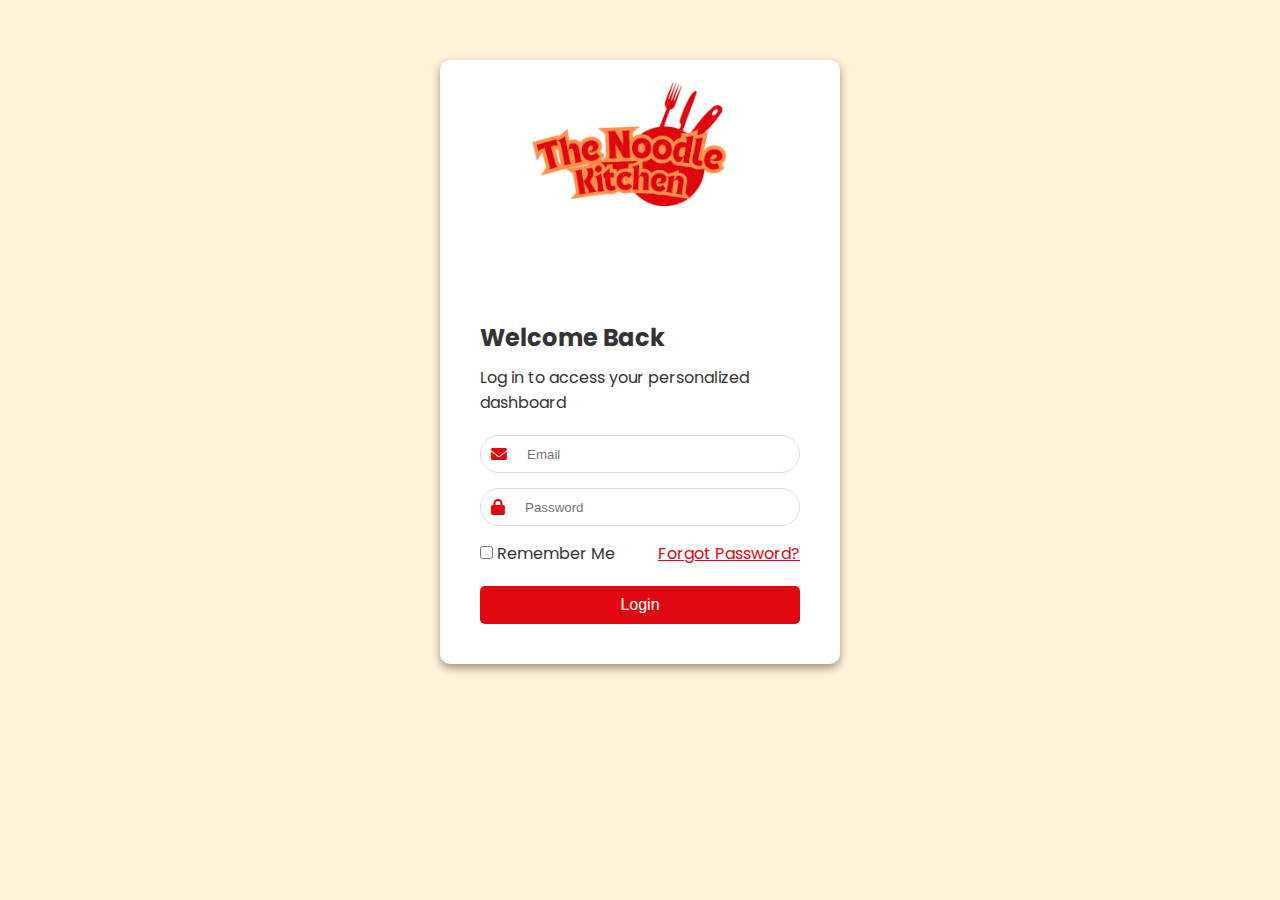
<file: login.html>
<!DOCTYPE html>
<html lang="en">

<head>
  <meta charset="UTF-8">
  <meta name="viewport" content="width=device-width, initial-scale=1.0">
  <title>The Noodle kitchen</title>
  <link rel="icon" href="./public/assets/Orange and Yellow Kitchen Food Logo.png" type="image/x-icon">
  <link rel="stylesheet" href="./public/login.css">
  <link rel="stylesheet" href="https://cdnjs.cloudflare.com/ajax/libs/font-awesome/6.0.0-beta3/css/all.min.css">
  <link rel="preconnect" href="https://fonts.googleapis.com">
  <link rel="preconnect" href="https://fonts.gstatic.com" crossorigin>
  <link
    href="https://fonts.googleapis.com/css2?family=Poppins:ital,wght@0,100;0,200;0,300;0,400;0,500;0,600;0,700;0,800;0,900;1,100;1,200;1,300;1,400;1,500;1,600;1,700;1,800;1,900&display=swap"
    rel="stylesheet">
</head>

<body>


  <div class="background">
    <div class="container flex-center">
      <div class="card flex">
        <div class="card-image">
          <img src="./public/assets/Orange and Yellow Kitchen Food Logo.png" alt="Login Image">
        </div>
        <div class="card-content">
          <h1>Welcome Back</h1>
          <p class="tagline">Log in to access your personalized dashboard</p>
          <form>
            <div class="input-group">
              <i class="fas fa-envelope"></i>
              <input type="email" placeholder="Email" required>
            </div>
            <div class="input-group">
              <i class="fas fa-lock"></i>
              <input type="password" placeholder="Password" required>
            </div>
            <div class="extra-options">
              <label>
                <input type="checkbox"> Remember Me
              </label>
              <a href="#" class="forgot-link">Forgot Password?</a>
            </div>
            <button type="submit" class="btn-primary">Login</button>
          </form>
        </div>
      </div>
    </div>
  </div>

  <script src="./script/script.js"></script>
</body>

</html>
</file>
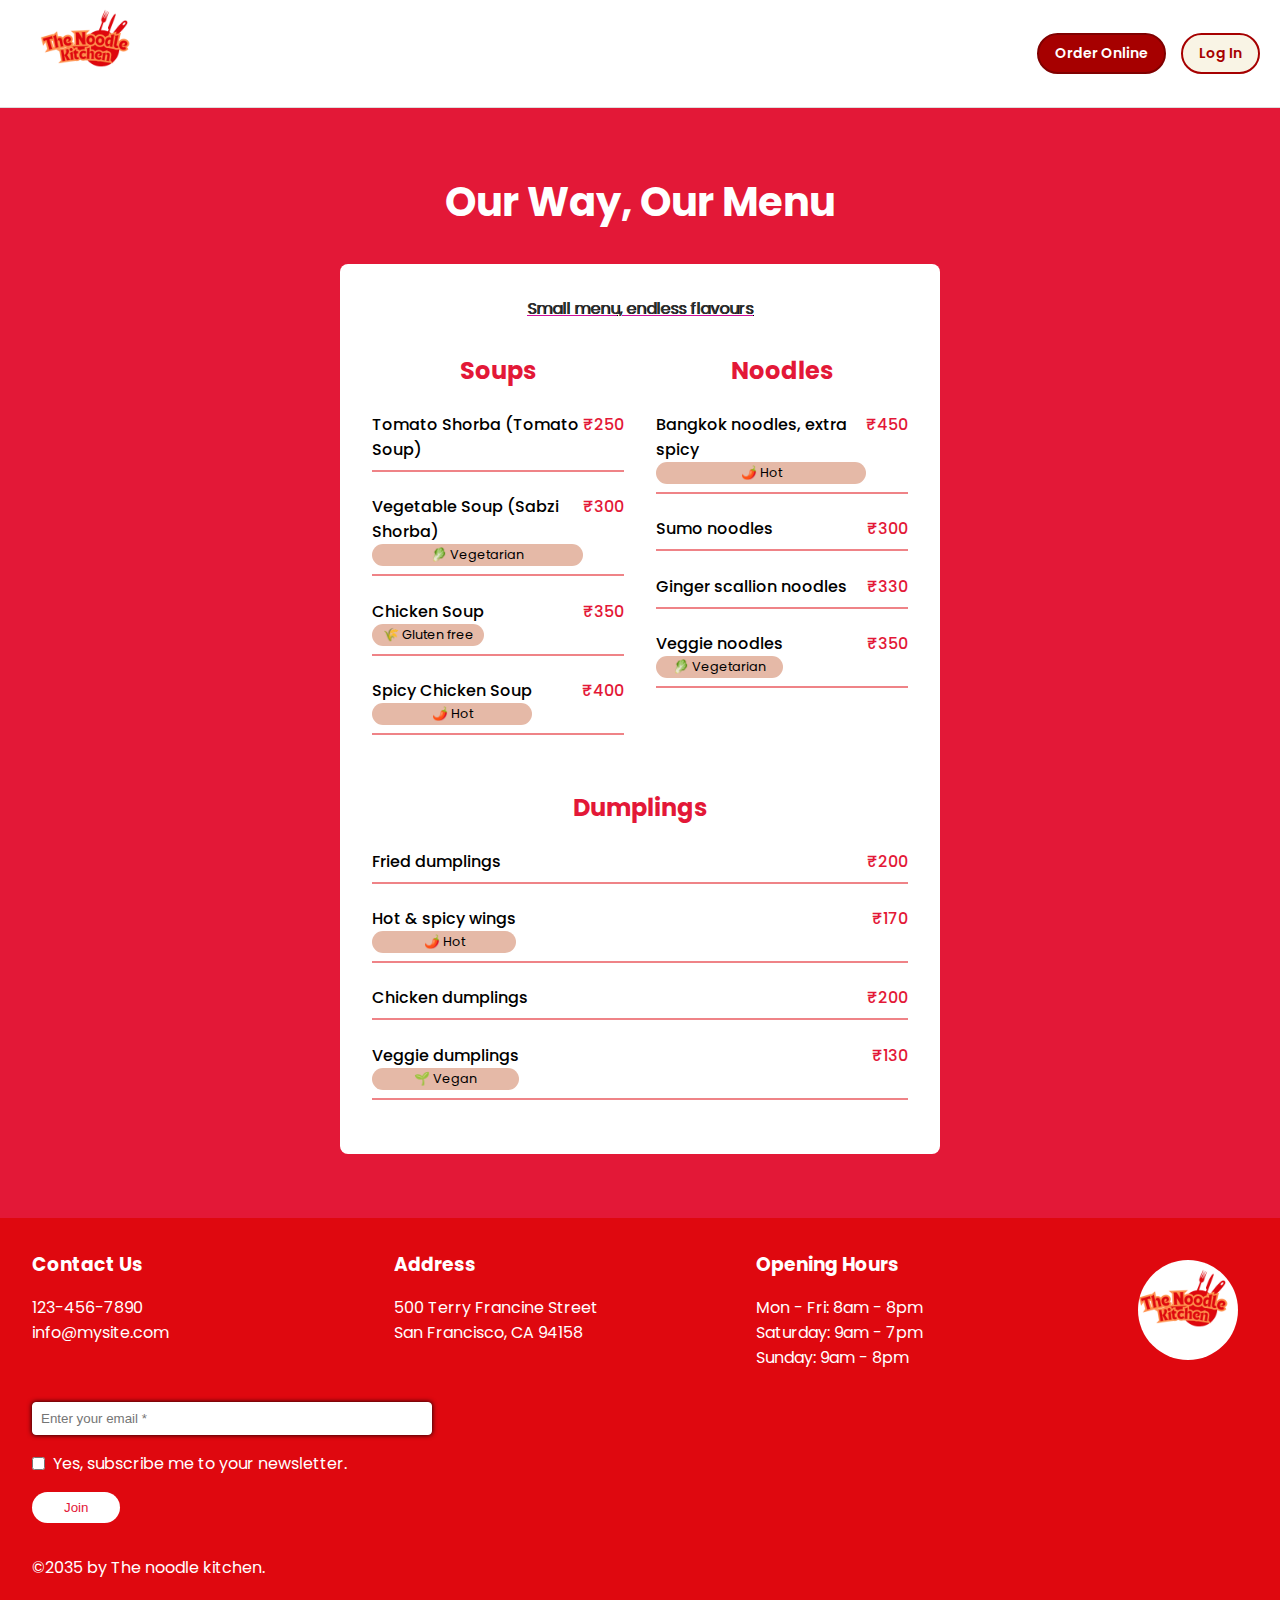
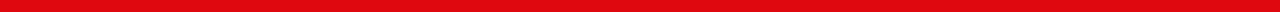
<file: menu.html>
<!DOCTYPE html>
<html lang="en">
<head>
    <meta charset="UTF-8">
    <meta name="viewport" content="width=device-width, initial-scale=1.0">
    <title>The Noodle kitchen</title>
    <link rel="icon" href="./public/assets/Orange and Yellow Kitchen Food Logo.png" type="image/x-icon">
    <link rel="stylesheet" href="./public/menu.css">
    <link rel="preconnect" href="https://fonts.googleapis.com">
    <link rel="preconnect" href="https://fonts.gstatic.com" crossorigin>
    <link
        href="https://fonts.googleapis.com/css2?family=Poppins:ital,wght@0,100;0,200;0,300;0,400;0,500;0,600;0,700;0,800;0,900;1,100;1,200;1,300;1,400;1,500;1,600;1,700;1,800;1,900&display=swap"
        rel="stylesheet">

</head>
<body>
    <header class="navbar">
        <div class="logo-section">
            <a href="./index.html">
                <img src="./public/assets/Orange and Yellow Kitchen Food Logo.png" alt="Logo" id="logo" class="logo">
            </a>
        </div>
        <div class="nav-links">
            <a href="./order.html" class="order-online">Order Online</a>
            <a href="./login.html" class="login">Log In</a>
        </div>
        <div class="hamburger">
            <span></span>
            <span></span>
            <span></span>
        </div>
        <div class="mobile-menu">
            <nav>
                <a href="./order.html" class="order-online">Order Online</a>
                <a href="./login.html" class="login">Log In</a>
            </nav>
        </div>
    </header>
    <section class="menu-section">
        <h2 class="menu-title">Our Way, Our Menu</h2>
        <div class="menu-card">
            <p class="menu-subtitle">Small menu, endless flavours</p>
            
            <div class="menu-columns">
                <div class="menu-category">
                    <h3>Soups</h3>
                    <div class="menu-item">
                        <div class="item-details">
                            <h4>Tomato Shorba (Tomato Soup)</h4>
                        </div>
                        <span class="price">₹250</span>
                    </div>
                    
                    <div class="menu-item">
                        <div class="item-details">
                            <h4>Vegetable Soup (Sabzi Shorba)</h4>
                            <span class="dietary">🥬 Vegetarian</span>
                        </div>
                        <span class="price">₹300</span>
                    </div>
    
                    <div class="menu-item">
                        <div class="item-details">
                            <h4>Chicken Soup</h4>
                            <span class="dietary">🌾 Gluten free</span>
                        </div>
                        <span class="price">₹350</span>
                    </div>
    
                    <div class="menu-item">
                        <div class="item-details">
                            <h4>Spicy Chicken Soup</h4>
                            <span class="dietary">🌶️ Hot</span>
                        </div>
                        <span class="price">₹400</span>
                    </div>
                </div>
    
                <div class="menu-category">
                    <h3>Noodles</h3>
                    <div class="menu-item">
                        <div class="item-details">
                            <h4>Bangkok noodles, extra spicy</h4>
                            <span class="dietary">🌶️ Hot</span>
                        </div>
                        <span class="price">₹450</span>
                    </div>
    
                    <div class="menu-item">
                        <div class="item-details">
                            <h4>Sumo noodles</h4>
                        </div>
                        <span class="price">₹300</span>
                    </div>
    
                    <div class="menu-item">
                        <div class="item-details">
                            <h4>Ginger scallion noodles</h4>
                        </div>
                        <span class="price">₹330</span>
                    </div>
    
                    <div class="menu-item">
                        <div class="item-details">
                            <h4>Veggie noodles</h4>
                            <span class="dietary">🥬 Vegetarian</span>
                        </div>
                        <span class="price">₹350</span>
                    </div>
                </div>
            </div>
    
            <div class="menu-category">
                <h3>Dumplings</h3>
                <div class="menu-item">
                    <div class="item-details">
                        <h4>Fried dumplings</h4>
                    </div>
                    <span class="price">₹200</span>
                </div>
    
                <div class="menu-item">
                    <div class="item-details">
                        <h4>Hot & spicy wings</h4>
                        <span class="dietary">🌶️ Hot</span>
                    </div>
                    <span class="price">₹170</span>
                </div>
    
                <div class="menu-item">
                    <div class="item-details">
                        <h4>Chicken dumplings</h4>
                    </div>
                    <span class="price">₹200</span>
                </div>
    
                <div class="menu-item">
                    <div class="item-details">
                        <h4>Veggie dumplings</h4>
                        <span class="dietary">🌱 Vegan</span>
                    </div>
                    <span class="price">₹130</span>
                </div>
            </div>
        </div>
    </section>
    <footer class="footer">
        <div class="footer-content">
            <div class="footer-section">
                <h3>Contact Us</h3>
                <p>123-456-7890</p>
                <p>info@mysite.com</p>
            </div>

            <div class="footer-section">
                <h3>Address</h3>
                <p>500 Terry Francine Street</p>
                <p>San Francisco, CA 94158</p>
            </div>

            <div class="footer-section">
                <h3>Opening Hours</h3>
                <p>Mon - Fri: 8am - 8pm</p>
                <p>Saturday: 9am - 7pm</p>
                <p>Sunday: 9am - 8pm</p>
            </div>

            <div class="logo-section">
                <img src="./public/assets/Orange and Yellow Kitchen Food Logo.png" alt="Logo" class="logo">
            </div>
        </div>

        <form class="subscribe-form">
            <input type="email" placeholder="Enter your email *" required>
            <label class="checkbox-label">
                <input type="checkbox">
                <span>Yes, subscribe me to your newsletter.</span>
            </label>
            <button type="submit">Join</button>
        </form>

        <div class="footer-bottom">
            <p>©2035 by The noodle kitchen.</p>
        </div>

    </footer>
    <script src="./script/script.js"></script>
</body>
</html>
</file>
<file: public/login.css>
* {
  margin: 0;
  padding: 0;
  box-sizing: border-box;
}

body { 
  font-family: "Poppins", sans-serif;
  background-color: #FFF2D9;
  color: #333;
  display: flex;
  flex-direction: column;
  height: 100vh;
  justify-content: space-between;
  padding-top: 60px; 
}


/* Card Container */
.background {
  display: flex;
  justify-content: center;
  align-items: center;
}

.container {
  display: flex;
  justify-content: center;
  align-items: center;
  flex-direction: column;
}

.card {
  display: flex;
  background-color: white;
  border-radius: 10px;
  box-shadow: 0 4px 8px rgba(0, 0, 0, 0.4);
  overflow: hidden;
  flex-direction: column;
  width: 80%;
  max-width: 1000px; 
  height: 10%; 
}

.card-image img {
  width: 55%;
  height: auto;
}

.card-image {
  display: flex;
  justify-content: center;
}

.card-content {
  padding: 40px;
  margin-top: 0px;
}

.card-content h1 {
  font-size: 24px;
  margin-bottom:10px;
}

.card-content .tagline {
  font-size: 16px;
  margin-bottom: 20px;
}

.input-group {
  display: flex;
  align-items: center;
  margin-bottom: 15px;
  border: 1px solid #ddd;
  padding: 10px;
  border-radius: 20px;
}

.input-group input {
  border: none;
  outline: none;
  width: 100%;
  padding-left: 10px;
}

.input-group i {
  margin-right: 10px;
  color: #DF070F; 
}

.extra-options {
  display: flex;
  justify-content: space-between;
  margin-bottom: 20px;
}

.extra-options a {
  color: #DF070F; 
}

.btn-primary {
  background-color: #DF070F; 
  color: white;
  border: none;
  padding: 10px 20px;
  width: 100%;
  border-radius: 5px;
  cursor: pointer;
  font-size: 16px;
}

.btn-primary:hover {
  background-color: #e64a19;
}

.divider {
  text-align: center;
  margin: 20px 0;
}

.social-login {
  display: flex;
  justify-content: space-around;
}

.btn-social {
  padding: 10px 20px;
  border: none;
  color: white;
  border-radius: 5px;
  cursor: pointer;
  font-size: 16px;
}

.google {
  background-color: #db4437;
}

.facebook {
  background-color: #3b5998;
}

/*  media queries */
@media (max-width: 768px) {
  .card {
    flex-direction: column;
    padding: 20px;
  }

  .card-image img {
    width: 100%; 
    height: auto;
  }

  .input-group {
    flex-direction: column;
    padding: 15px;
  }

  .input-group input {
    margin-top: 10px;
  }

  .social-login {
    flex-direction: column;
    gap: 15px;
  }
}
</file>
<file: public/menu.css>
* {
    margin: 0;
    padding: 0;
    box-sizing: border-box;
  }
  

body {
    font-family: "Poppins", sans-serif;
  }

/* // header  */

.navbar {
  display: flex;
  justify-content: space-between;
  align-items: center;
  padding: 0px 20px;
  background: #fff;
  position: relative;
  border-bottom: 1px solid #ddd;
}

.logo-section {
  display: flex;
  align-items: center;
  cursor: pointer;
}

.logo {
  width: 100px;
  margin-right: 10px;
  margin-left: 20px;
}

.logo-section h1 {
  font-size: 18px;
  line-height: 1.2;
}

.nav-links {
  display: flex;
  gap: 15px;
  align-items: center;
}

.nav-links a {
  text-decoration: none;
  font-size: 14px;
  font-weight: 600;
  color: #a60000;
  border: 2px solid #ffffff;
  background-color: transparent;
  padding: 8px 16px;
  border-radius: 25px;
  cursor: pointer;
  transition: all 0.3s ease;
}

.nav-links a:hover {
  background-color: #a60000;
  color: #fff;
}

.nav-links .order-online {
  background-color: #a60000;
  border-color: #800000;
  color: white;
}

.nav-links .order-online:hover {
  background-color: #760000;
}

.nav-links .login {
  background-color: #f9f4e5;
  border-color: #a60000;
  color: #a60000;
}

.nav-links .login:hover {
  background-color: #5f0000;
}

.hamburger {
  display: none;
  flex-direction: column;
  gap: 4px;
  cursor: pointer;
}

.hamburger span {
  width: 25px;
  height: 3px;
  background: #000;
}

.mobile-menu {
  display: none;
  position: absolute;
  top: 100%;
  right: 20px;
  width: 250px;
  background: #fff;
  box-shadow: 0 2px 5px rgba(0, 0, 0, 0.2);
  z-index: 100;
  border-radius: 4px;
  padding: 10px;
}

.mobile-menu.active {
  display: block;
}

.mobile-menu nav {
  display: flex;
  flex-direction: column;
  gap: 10px;
}

.mobile-menu a {
  text-decoration: none;
  font-size: 14px;
  color: #000;
  padding: 10px;
  text-align: left;
  border: 2px solid #a60000;
  background-color: #fff;
  border-radius: 25px;
  cursor: pointer;
}

.mobile-menu a:hover {
  background-color: #a60000;
  color: #fff;
  border: 2px solid #800000;
}


 section {
    background: url('https://static.wixstatic.com/media/11062b_b35e39e734284486a1293ef3c6a3145b~mv2.jpg/v1/fill/w_1903,h_1008,al_c,q_85,usm_0.66_1.00_0.01,enc_avif,quality_auto/11062b_b35e39e734284486a1293ef3c6a3145b~mv2.jpg') no-repeat center center/cover;
    color: white;
    display: flex;
    flex-direction: column;
    justify-content: center;
    align-items: center;
    text-align: center;
 }

 .menu-section {
    background: #e31837;
    padding: 4rem 1rem;
    color: white;
}

.menu-title {
    text-align: center;
    font-size: 2.5rem;
    margin-bottom: 2rem;
}

.menu-card {
    background: white;
    max-width: 600px;
    margin: 0 auto;
    padding: 2rem;
    border-radius: 8px;
    color: black;
}

.menu-subtitle {
    text-align: center;
    margin-bottom: 2rem;
    color: #333;
    text-decoration: underline #cf0e9b;
    text-shadow: #000 1px 0px;
}

.menu-columns {
    display: flex;
    gap: 2rem;
    margin-bottom: 2rem;
}

.menu-category {
    flex: 1;
}

.menu-category h3 {
    color: #e31837;
    margin-bottom: 1.5rem;
    font-size: 1.5rem;
}

.menu-item {
    display: flex;
    justify-content: space-between;
    margin-bottom: 1.4rem;
    padding-bottom: 0.5rem;
    border-bottom: 2px solid #EF8387;
}

.menu-item:hover {
  color: white;
    background: #e31837;
    border-radius: 20px;
    padding: 5px 20px;
    transition: 0.3s ease;
    scale: 1.1;

}

.item-details h4 {
    margin: 0;
    text-align: start;
    font-weight: 500;
}

.dietary {
  background-color: #e5b9a7;
  border-radius: 20px;
    font-size: 0.8rem;
    color: #000000;
    padding: 2px 0px;
    display: block;
}

.price {
    color: #e31837;
    font-weight: 500;
}

.menu-item:hover .price{
  color: white;
}



  /* footer */

  
.footer {
    background: #DF080F;
    color: white;
    padding: 2rem;
  }
  
  .footer-content {
    display: flex;
    flex-wrap: wrap;
    gap: 2rem;
    margin-bottom: 2rem;
  }
  
  .footer-section {
    flex: 1;
    min-width: 250px;
  }
  
  .footer-section h3 {
    margin-bottom: 1rem;
  }
  
  .subscribe-form {
    max-width: 400px;
    margin-bottom: 2rem;
  }
  
  .subscribe-form input[type="email"] {
    width: 100%;
    padding: 0.5rem;
    margin-bottom: 1rem;
    background: white;
    border: 1px solid white;
    color: rgb(0, 0, 0);
    box-shadow: #000 0px 0px 5px;
    border-radius: 4px;
  }
  
  .checkbox-label {
    display: flex;
    align-items: center;
    gap: 0.5rem;
    margin-bottom: 1rem;
  }
  
  .subscribe-form button {
    background: white;
    color: #e31837;
    border: none;
    padding: 0.5rem 2rem;
    border-radius: 25px;
    cursor: pointer;
  }
  
  .footer-bottom {
    display: flex;
    justify-content: space-between;
    align-items: center;
    flex-wrap: wrap;
    gap: 1rem;
  }
  
  footer .logo-section img{
    border-radius: 100px;
  }
  
  @media (max-width: 768px) {
    .footer-section {
        flex: 100%;
    }
    
    .footer-bottom {
        justify-content: center;
        text-align: center;
    }
  }
  
  
  /* media queries */
  
  @media (min-width: 768px) {
    .image-grid img {
        flex: 1 0 calc(33.333% - 0.667rem);
        max-width: calc(33.333% - 0.667rem);
    }
  }
  
  @media (min-width: 1024px) {
    .image-grid img {
        flex: 1 0 calc(20% - 0.8rem);
        max-width: calc(20% - 0.8rem);
    }
  }
  
    
  @media (max-width: 768px) {
    .nav-links {
      display: none;
    }
  
    .hamburger {
      display: flex; 
    }
  }
  

  @media (max-width: 768px) {
    .menu-columns {
        flex-direction: column;
        gap: 1rem;
    }

    .menu-card {
        padding: 1rem;
    }
}
</file>
